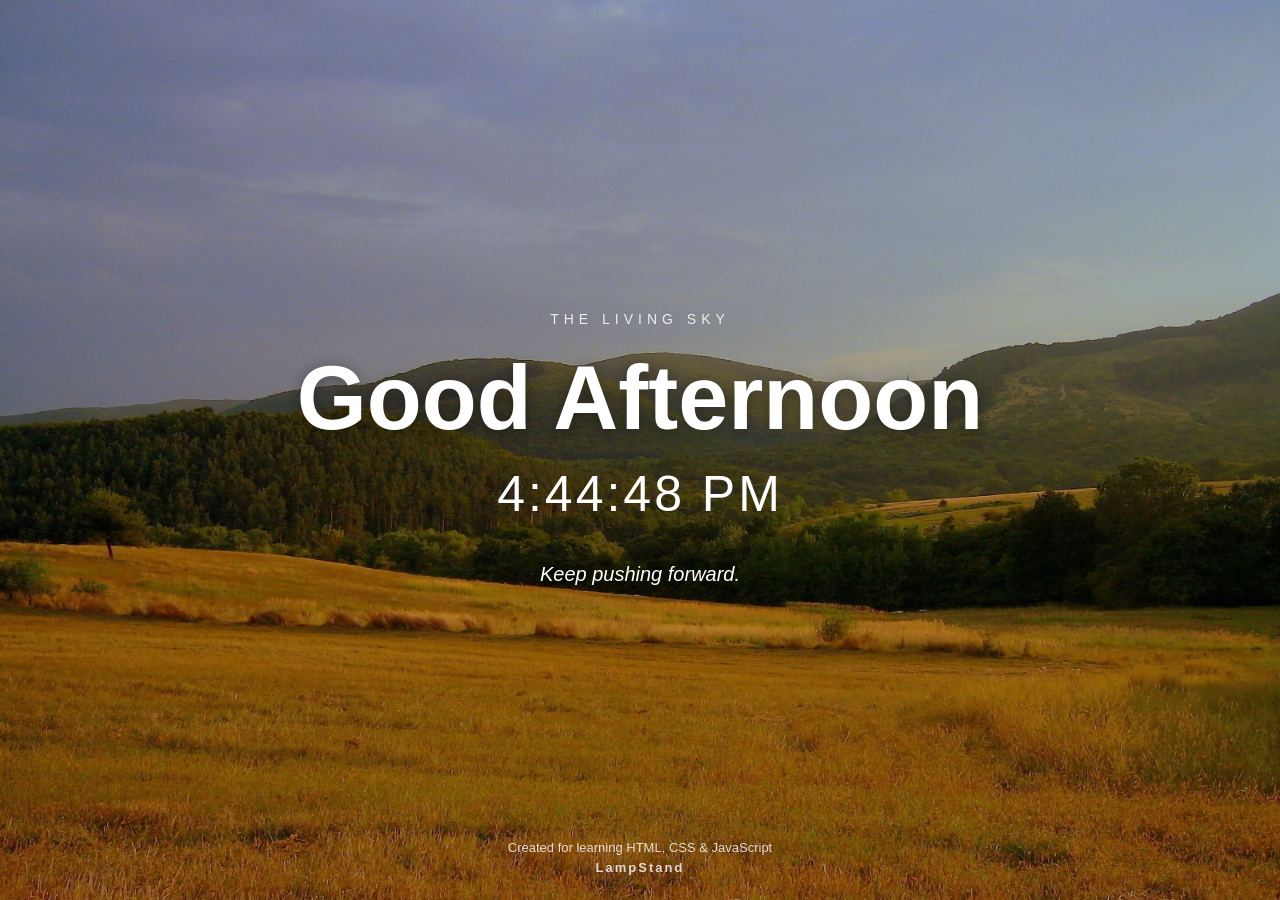
<file: index.html>
<!DOCTYPE html>
<html lang="en">

<head>
    <meta charset="UTF-8">
    <meta name="viewport" content="width=device-width, initial-scale=1.0">

    <title>The Living Sky</title>

    <link rel="stylesheet" href="style.css">
</head>

<body>

    <main id="sky">

        <!-- Background photo layers -->
        <div id="bg-layer-a" class="background-layer"></div>
        <div id="bg-layer-b" class="background-layer"></div>


        <!-- Dark overlay to make text readable -->
        <div class="overlay"></div>


        <!-- Main content -->
        <section class="content">

            <p class="small-title">
                THE LIVING SKY
            </p>

            <h1 id="greeting">
                Good Morning
            </h1>
             <!-- <div class="celestial">

                <div id="sun">
                    ☀️
                </div>

                <div id="moon">
                    🌙
                </div>

            </div> -->

            <div class="time" id="time-display">
                12:00:00 PM
            </div>

           

            <p id="mood" class="mood">
                A new day begins.
            </p>

        </section>


        <!-- Footer -->
        <footer>
            <p>Created for learning HTML, CSS & JavaScript</p>
            <strong>LampStand</strong>
        </footer>

    </main>


    <script src="script.js"></script>

</body>

</html>
</file>
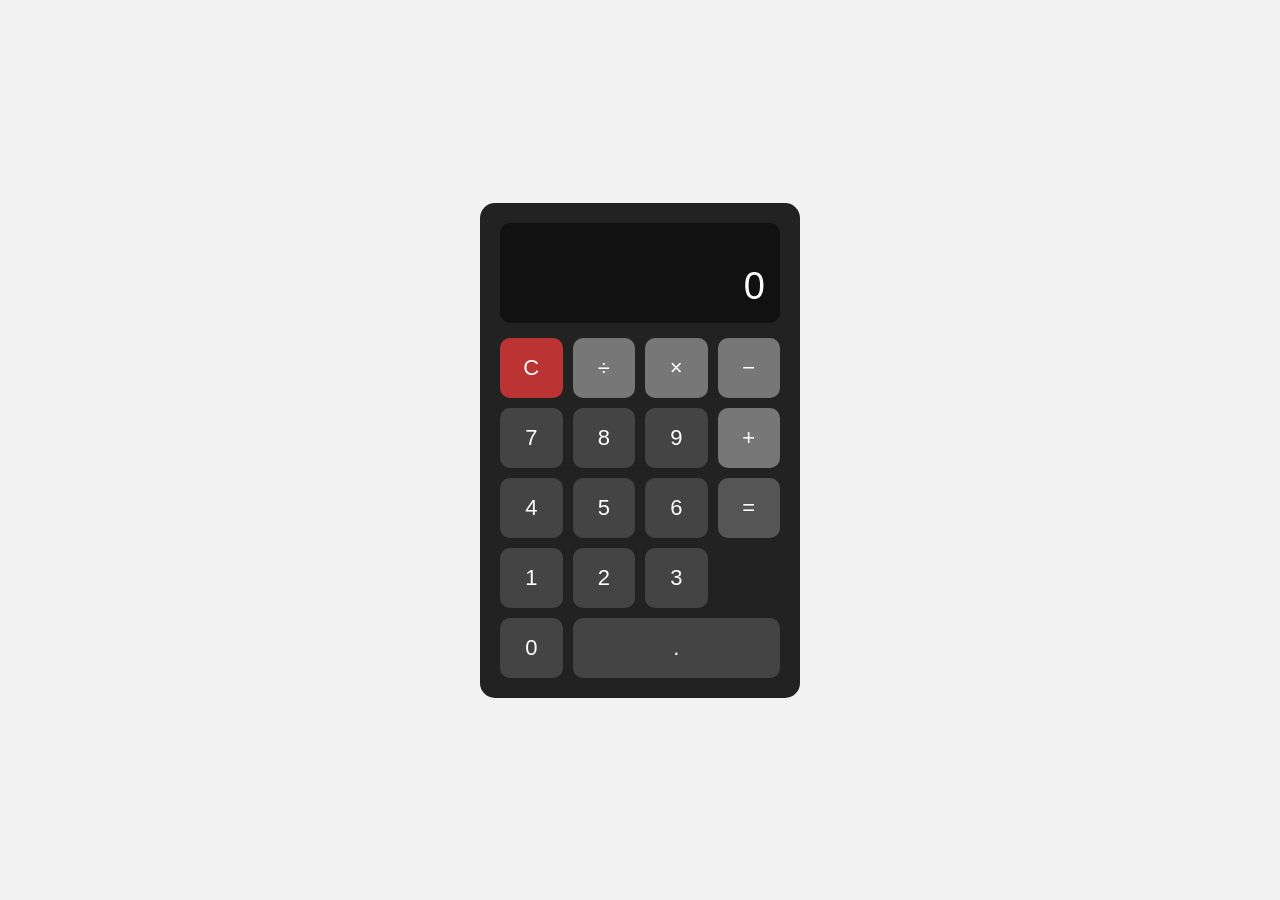
<file: calculator.html>
<!DOCTYPE html>
<html lang="en">

<head>
    <meta charset="UTF-8">
    <meta name="viewport" content="width=device-width, initial-scale=1.0">

    <title>JavaScript Calculator</title>

    <link rel="stylesheet" href="calculator.css">
</head>

<body>

    <div class="calculator">

        <div class="display">
            <div id="previous"></div>
            <div id="current">0</div>
        </div>

        <div class="buttons">

            <button class="clear" id="clear">C</button>
            <button class="operator" data-operator="/">÷</button>
            <button class="operator" data-operator="*">×</button>
            <button class="operator" data-operator="-">−</button>

            <button class="number">7</button>
            <button class="number">8</button>
            <button class="number">9</button>
            <button class="operator" data-operator="+">+</button>

            <button class="number">4</button>
            <button class="number">5</button>
            <button class="number">6</button>
            <button class="equals" id="equals">=</button>

            <button class="number">1</button>
            <button class="number">2</button>
            <button class="number">3</button>
            <button class="number">0</button>

            <button class="number decimal">.</button>

        </div>

    </div>

    <script src="script.js"></script>

</body>

</html>
</file>
<file: style.css>
/* =========================================
   BASIC RESET
========================================= */

* {
    margin: 0;
    padding: 0;
    box-sizing: border-box;
}


/* =========================================
   PAGE
========================================= */

body {
    font-family: Arial, sans-serif;
    overflow: hidden;
}


/* =========================================
   MAIN SKY
========================================= */

#sky {
    position: relative;

    width: 100%;
    height: 100vh;

    overflow: hidden;

    background: #222;
}


/* =========================================
   BACKGROUND PHOTO LAYERS
========================================= */

.background-layer {
    position: absolute;

    inset: 0;

    background-position: center;
    background-size: cover;
    background-repeat: no-repeat;

    opacity: 0;

    transition: opacity 1.5s ease-in-out;
}


/* The visible layer */

.background-layer.active {
    opacity: 1;
}


/* =========================================
   OVERLAY
========================================= */

.overlay {
    position: absolute;

    inset: 0;

    background: rgba(0, 0, 0, 0.30);

    z-index: 2;
}


/* =========================================
   CONTENT
========================================= */

.content {
    position: relative;

    z-index: 3;

    height: 100vh;

    display: flex;
    flex-direction: column;

    justify-content: center;
    align-items: center;

    text-align: center;

    color: white;

    padding: 20px;
}


/* =========================================
   TITLE
========================================= */

.small-title {
    font-size: 14px;

    letter-spacing: 5px;

    margin-bottom: 20px;

    opacity: 0.85;
}


/* =========================================
   GREETING
========================================= */

#greeting {
    font-size: clamp(40px, 8vw, 90px);

    font-weight: 600;

    margin-bottom: 15px;

    text-shadow:
        0 3px 15px rgba(0, 0, 0, 0.4);
}


/* =========================================
   TIME
========================================= */

.time {
    font-size: clamp(25px, 5vw, 50px);

    font-weight: 300;

    letter-spacing: 3px;

    margin-bottom: 35px;
}


/* =========================================
   SUN / MOON
========================================= */

.celestial {
    height: 100px;

    display: flex;

    /* align-items: center;
    justify-content: center; */

    margin-bottom: 100px;
}


#sun,
#moon {
    font-size: 80px;

    transition:
        opacity 1.5s ease,
        transform 1.5s ease;
}


#moon {
    display: none;

    opacity: 0;
}


/* =========================================
   MOOD
========================================= */

.mood {
    font-size: 20px;

    font-style: italic;

    max-width: 600px;

    line-height: 1.6;

    text-shadow:
        0 2px 10px rgba(0, 0, 0, 0.5);
}


/* =========================================
   FOOTER
========================================= */

footer {
    position: absolute;

    z-index: 4;

    bottom: 25px;

    left: 0;

    width: 100%;

    text-align: center;

    color: white;

    font-size: 13px;

    opacity: 0.8;
}


footer strong {
    display: block;

    margin-top: 5px;

    letter-spacing: 2px;
}


/* =========================================
   RESPONSIVE DESIGN
========================================= */

@media (max-width: 600px) {

    .small-title {
        font-size: 11px;

        letter-spacing: 3px;
    }

    #greeting {
        font-size: 42px;
    }

    .time {
        font-size: 25px;
    }

    #sun,
    #moon {
        font-size: 60px;
    }

    .mood {
        font-size: 17px;
    }

}
</file>
<file: calculator.css>
* {
    margin: 0;
    padding: 0;
    box-sizing: border-box;
}

body {
    min-height: 100vh;

    display: flex;
    justify-content: center;
    align-items: center;

    background: #f2f2f2;

    font-family: Arial, sans-serif;
}

.calculator {
    width: 320px;

    background: #222;

    padding: 20px;

    border-radius: 15px;
}

.display {
    background: #111;

    color: white;

    min-height: 100px;

    padding: 15px;

    margin-bottom: 15px;

    border-radius: 10px;

    text-align: right;

    display: flex;
    flex-direction: column;
    justify-content: flex-end;
}

#previous {
    min-height: 25px;

    color: #aaa;

    font-size: 18px;
}

#current {
    font-size: 38px;

    word-wrap: break-word;
}

.buttons {
    display: grid;

    grid-template-columns: repeat(4, 1fr);

    gap: 10px;
}

button {
    height: 60px;

    border: none;

    border-radius: 10px;

    font-size: 22px;

    cursor: pointer;
}

button:hover {
    opacity: 0.8;
}

.number {
    background: #444;

    color: white;
}

.operator {
    background: #777;

    color: white;
}

.clear {
    background: #b33;

    color: white;
}

.equals {
    background: #555;

    color: white;

    grid-row: span 2;
}

.decimal {
    grid-column: span 3;
}
</file>
